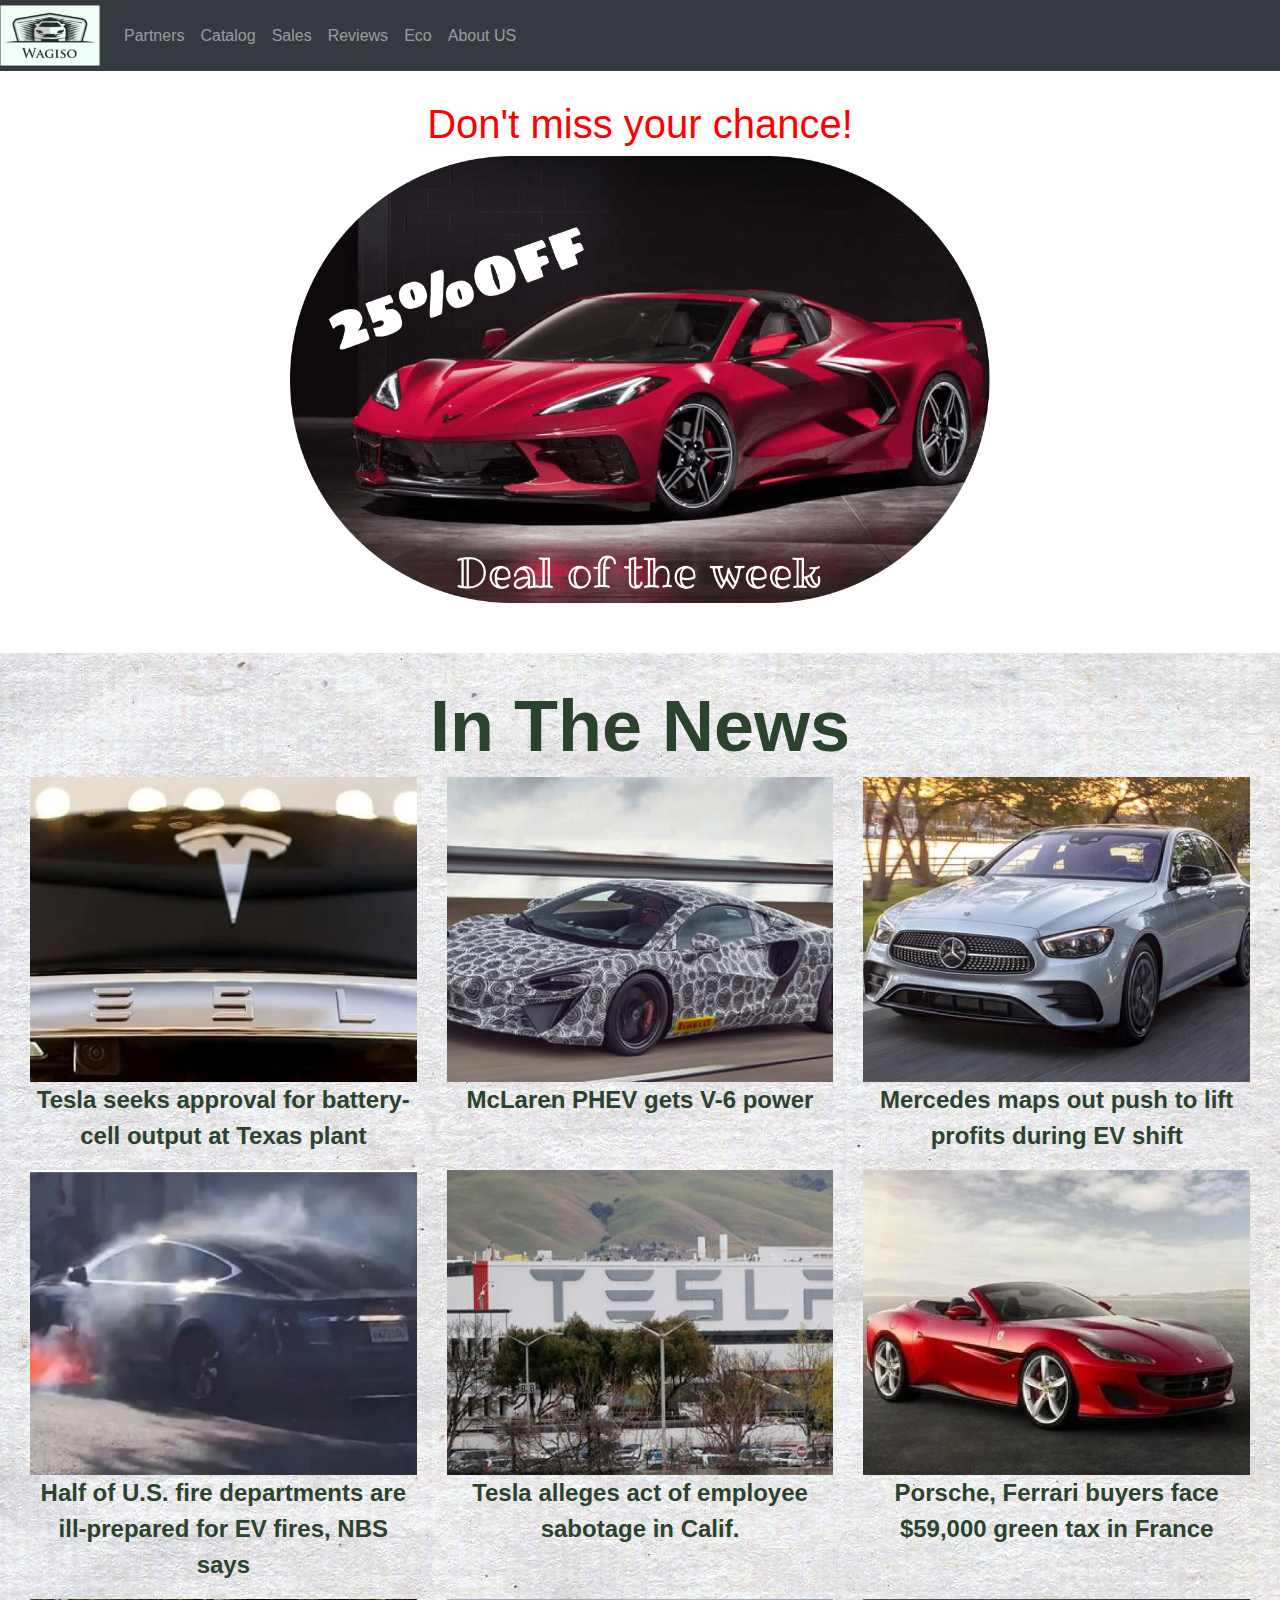
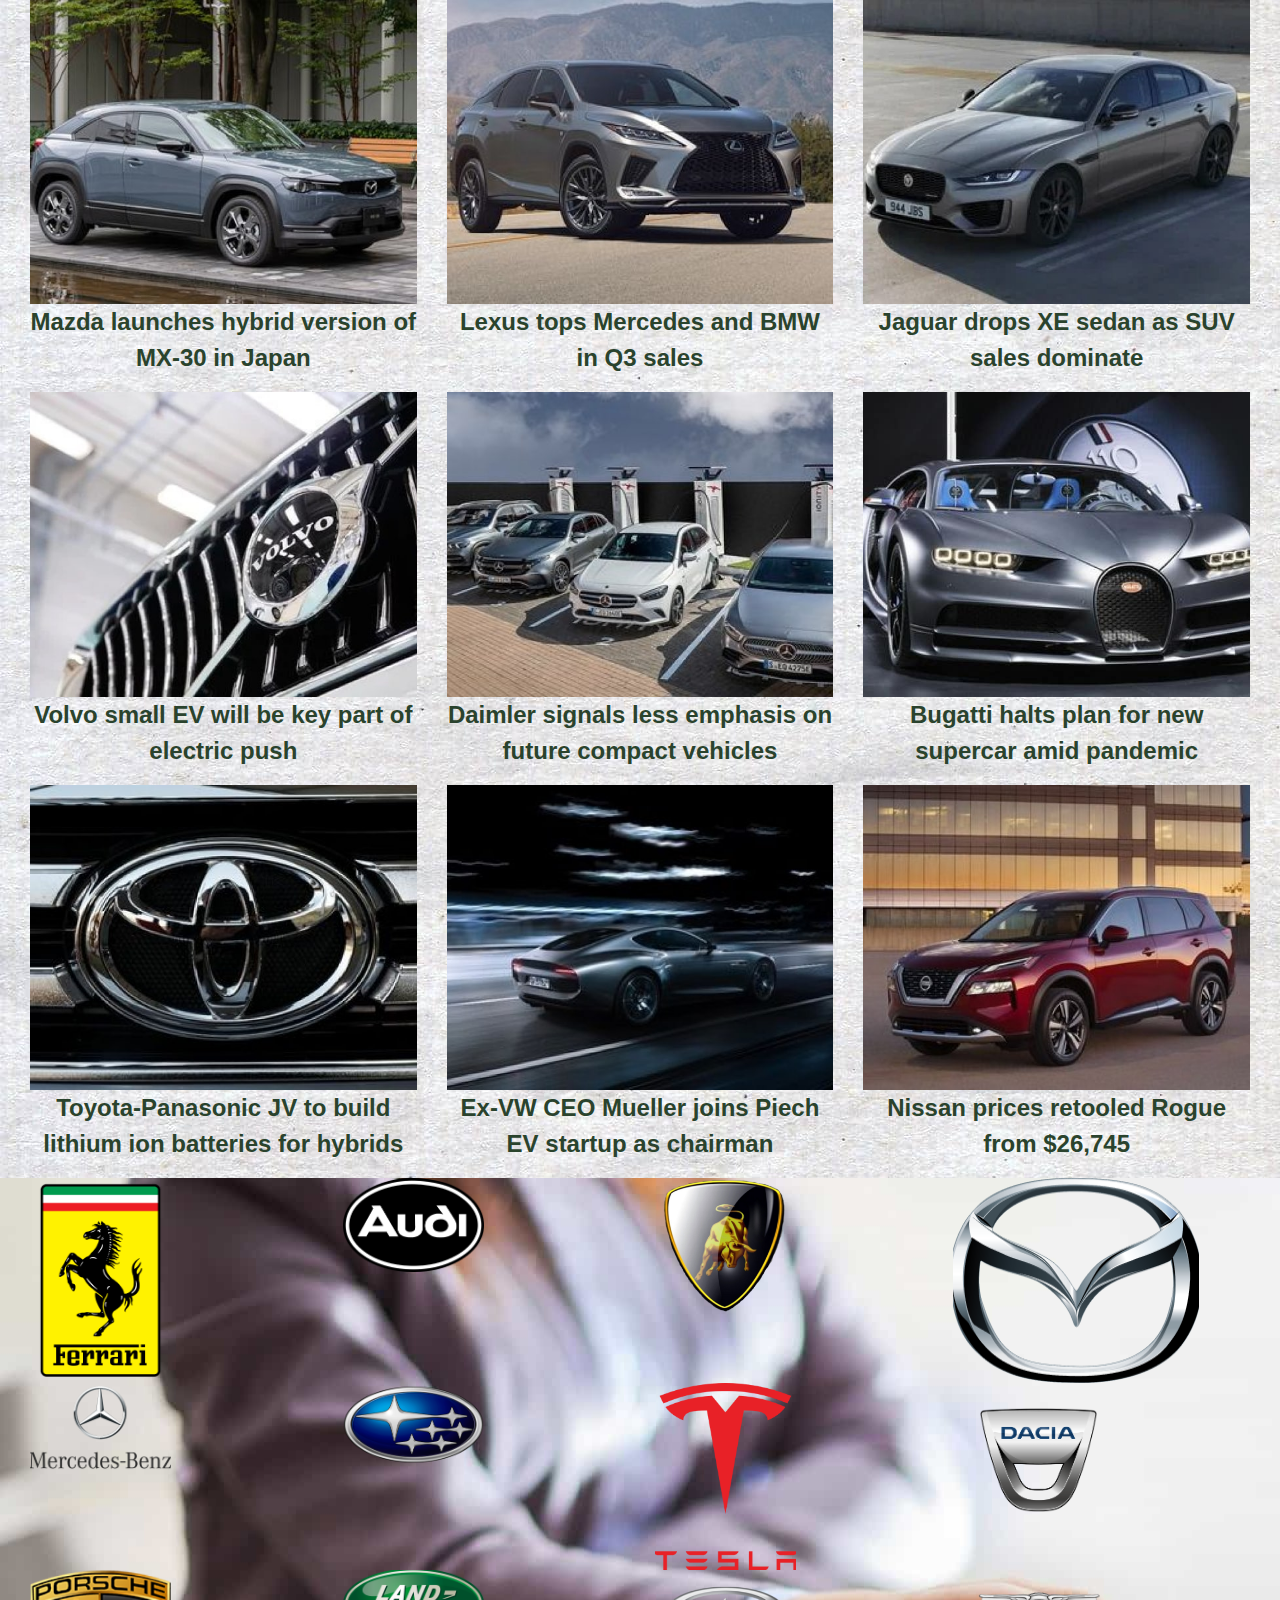
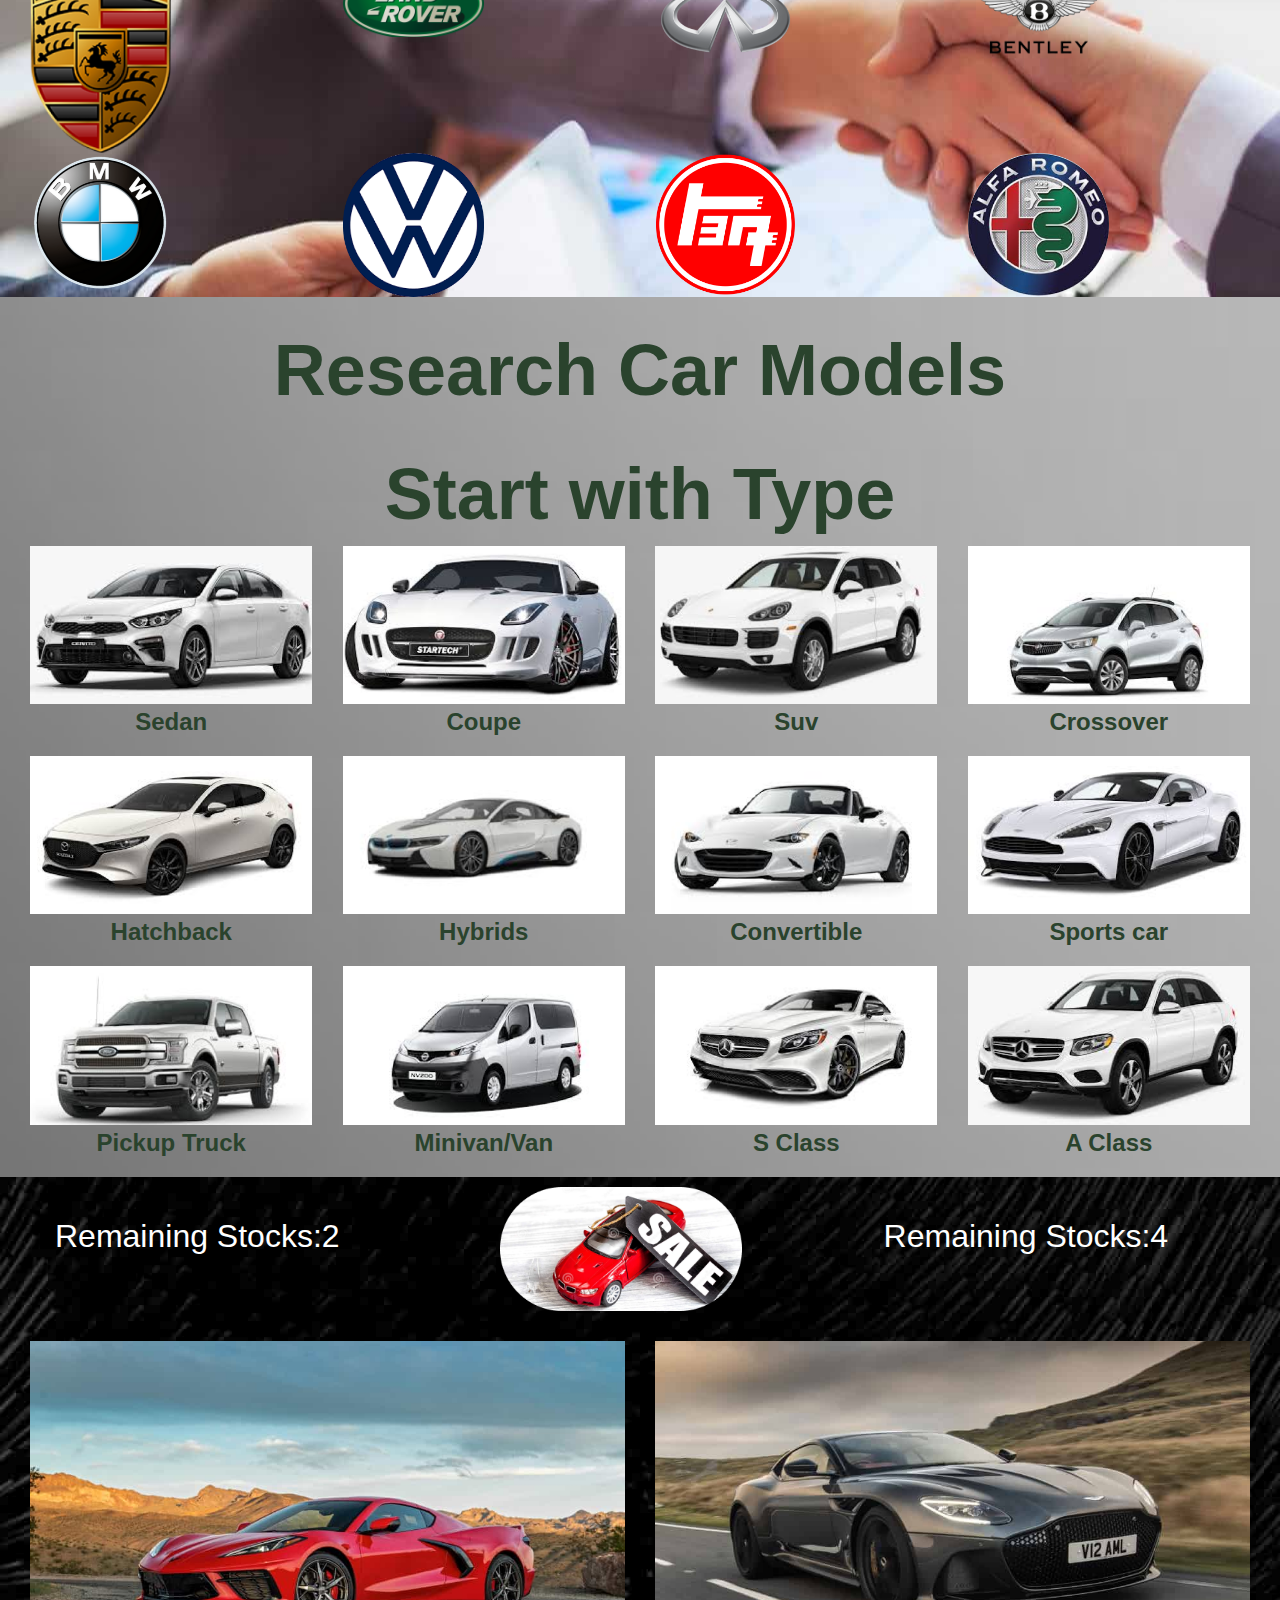
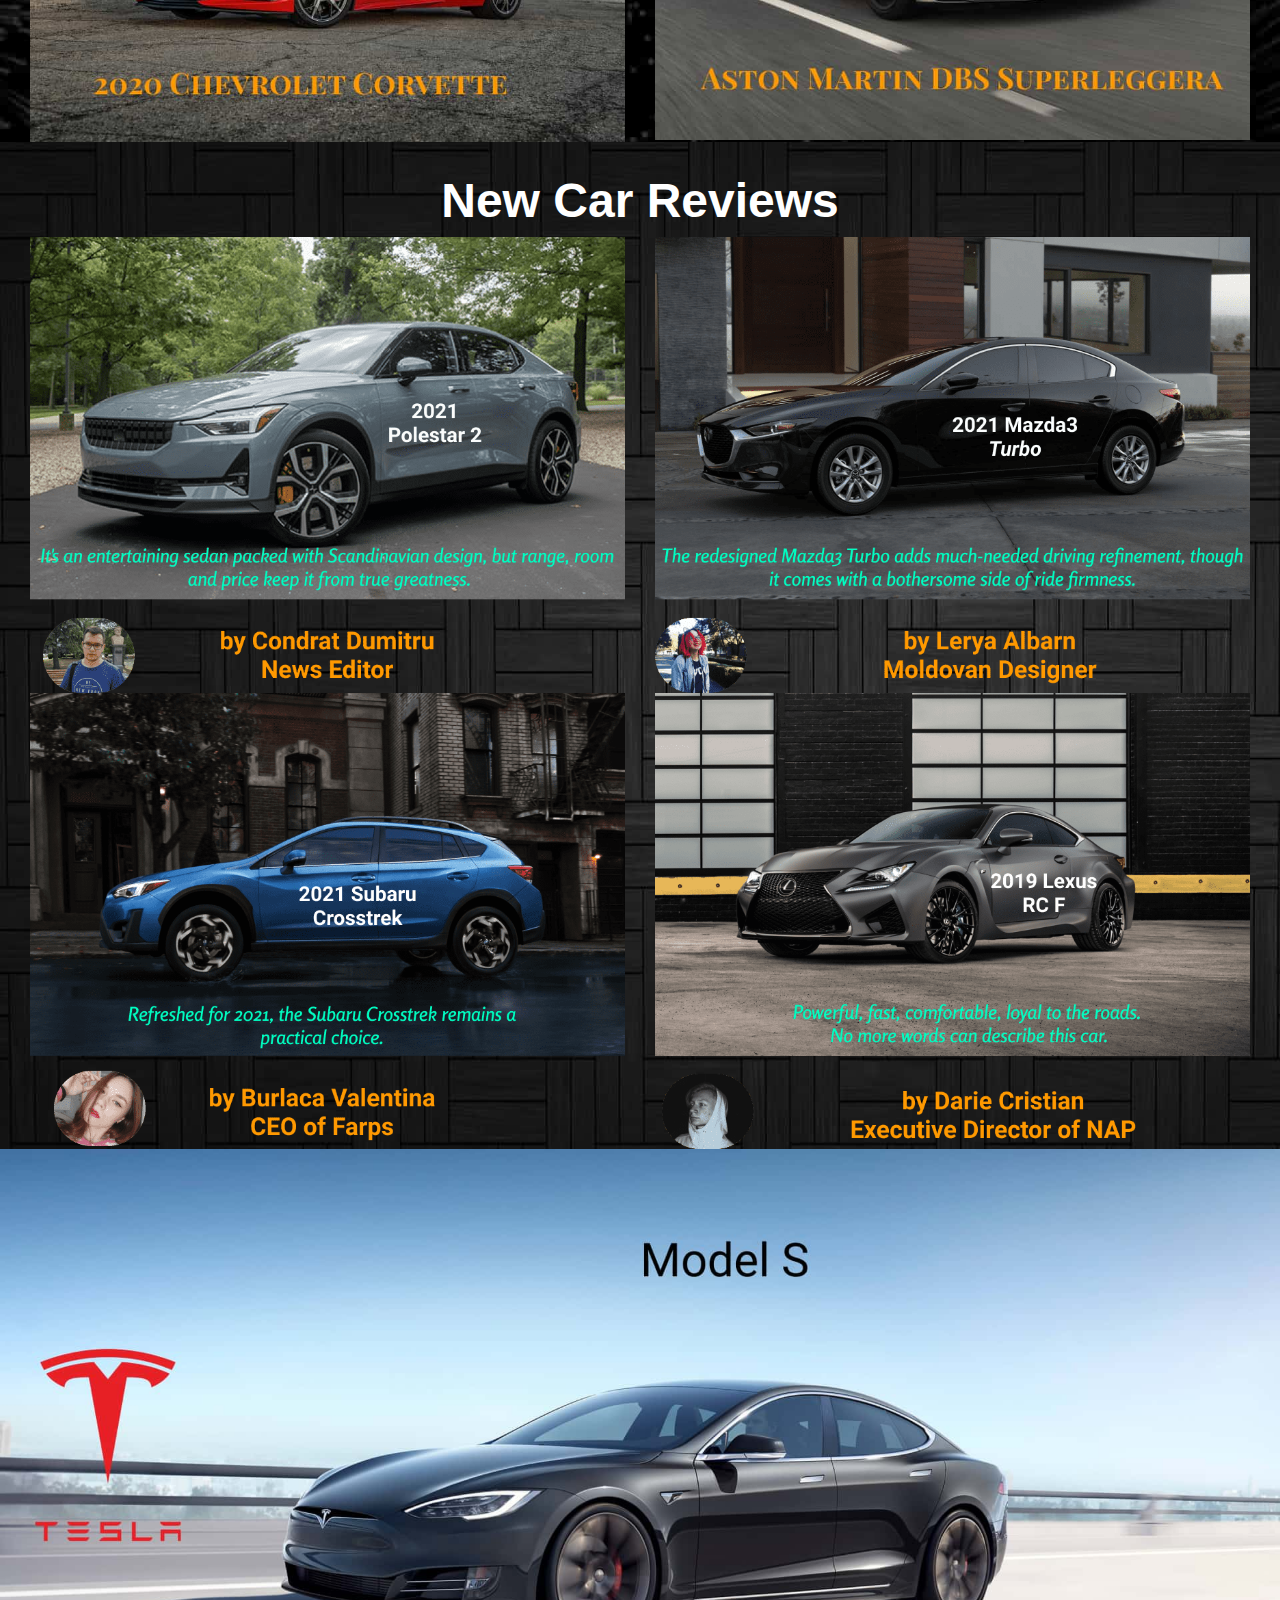
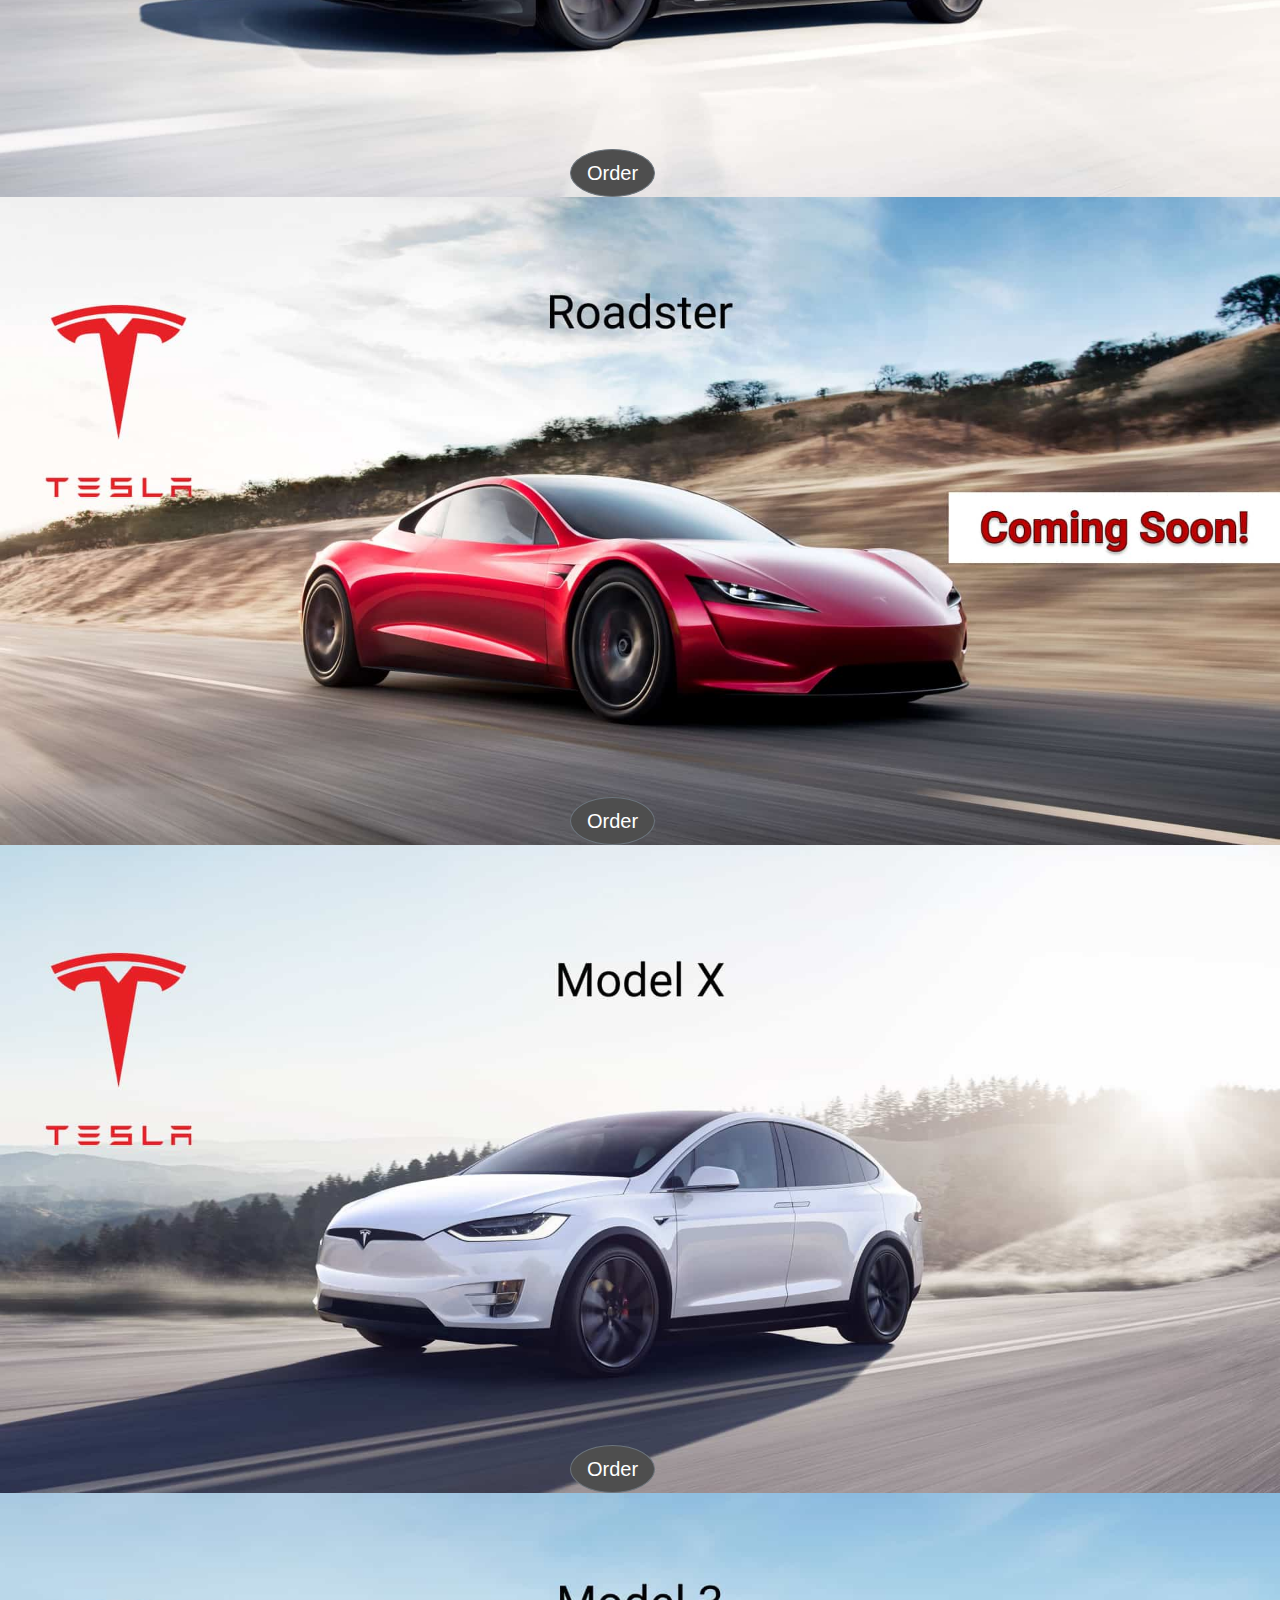
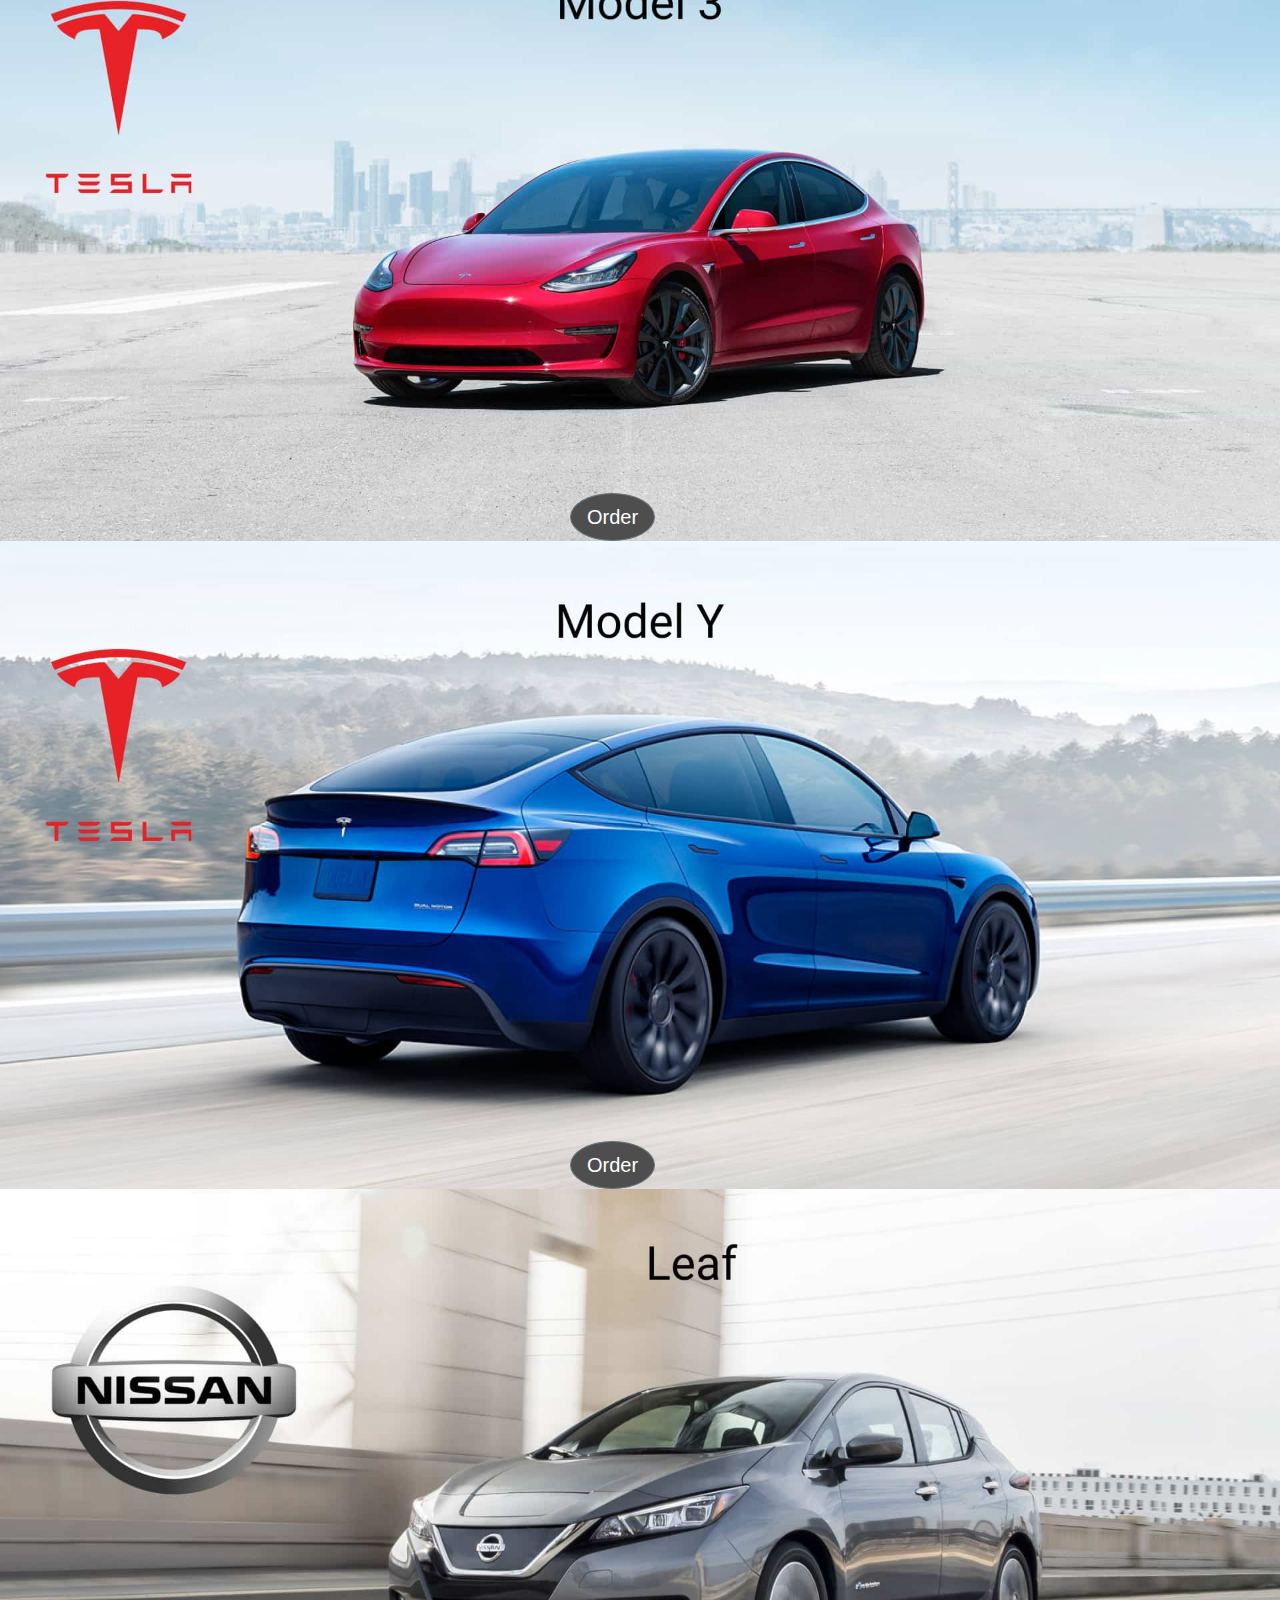
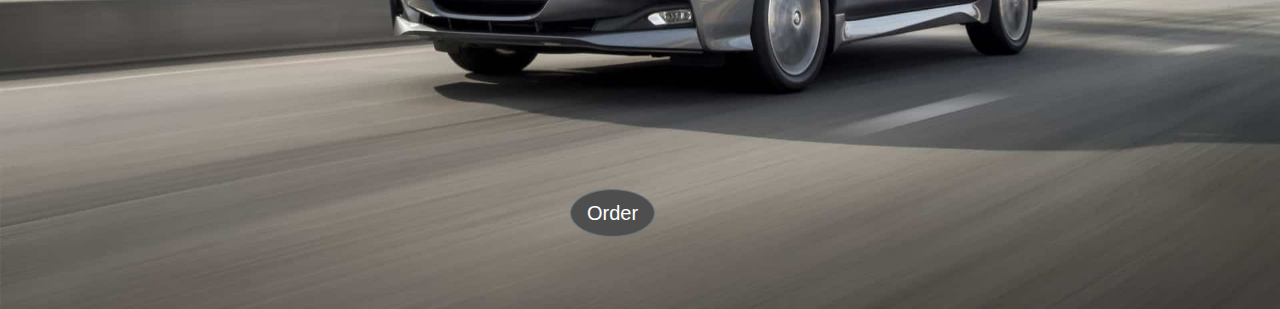
<file: index.html>
<!DOCTYPE html>
<html lang="en">
<head>
<title>Wagiso</title>
<meta charset="utf-8">
<meta name="viewport" content="width=device-width, initial-scale=1">
<!-- Bootstrap css -->
<link rel="stylesheet" href="https://maxcdn.bootstrapcdn.com/bootstrap/4.5.2/css/bootstrap.min.css">
<!-- my css -->
<link rel="stylesheet" href="assets/style.css">
<!-- Bootstrap JS with async -->
<script src="https://ajax.googleapis.com/ajax/libs/jquery/3.5.1/jquery.min.js" async></script>
<script src="https://cdnjs.cloudflare.com/ajax/libs/popper.js/1.16.0/umd/popper.min.js" async></script>
<script src="https://maxcdn.bootstrapcdn.com/bootstrap/4.5.2/js/bootstrap.min.js" async></script>
</head>

<body>
    <a id="home"></a>
<!-- !NAVBAR -->
<nav class="navbar navbar-expand-sm bg-dark fixed-top navbar-dark">
<a class="navbar-brand" href="#home"><img class="navimg" src="assets/img/logo.png" alt="Wagiso"></a>
<button class="navbar-toggler" type="button" data-toggle="collapse" data-target="#collapsibleNavbar">
    <span class="navbar-toggler-icon"></span>
</button>
<div class="collapse navbar-collapse" id="collapsibleNavbar">
    <ul class="navbar-nav">
    <li class="nav-item">
        <a class="nav-link" href="#partners">Partners</a>
    </li>
    <li class="nav-item">
        <a class="nav-link" href="#catalog">Catalog</a>
    </li>
    <li class="nav-item">
        <a class="nav-link" href="#sales">Sales</a>
    </li> 
    <li class="nav-item">
        <a class="nav-link" href="#reviews">Reviews</a>
    </li> 
    <li class="nav-item">
        <a class="nav-link" href="#eco">Eco</a>
    </li> 
    <li class="nav-item">
        <a class="nav-link" href="#">About US</a>
    </li> 
    </ul>
</div>  
</nav>

<!-- !Deal of the week -->
<div class="text-center">
<h1>Don't miss your chance!</h1>
<img class="img-fluid deal" src="assets/img/deal-min.png" alt="deal">
</div>

<!-- !News -->

<div class="container-fluid grid_news">
    <h3 class="text-center title">In The News</h3>
    <div class="row">
        <div class="col-sm-4">
            <img class="img-fluid" src="assets/img/ttesla-min.jpg" alt="tesla">
            <p class="text-center">Tesla seeks approval for battery-cell output at Texas plant</p>
        </div>
        <div class="col-sm-4">
            <img class="img-fluid" src="assets/img/mclarenn-min.jpg" alt="mclaren">
            <p class="text-center">McLaren PHEV gets V-6 power</p>
        </div>
        <div class="col-sm-4">
            <img class="img-fluid" src="assets/img/mecedes-min.jpg" alt="mercedes">
            <p class="text-center">Mercedes maps out push to lift profits during EV shift</p>
        </div>
            <div class="col-sm-4">
                <img class="img-fluid" src="assets/img/usf-min.jpg" alt="mclaren">
                <p class="text-center">Half of U.S. fire departments are ill-prepared for EV fires, NBS says</p>
            </div>
            <div class="col-sm-4">
                <img class="img-fluid" src="assets/img/ctesla.png" alt="tesla">
                <p class="text-center">Tesla alleges act of employee sabotage in Calif.</p>
            </div>
            <div class="col-sm-4">
                <img class="img-fluid" src="assets/img/fepo-min.jpg" alt="ferrari">
                <p class="text-center">Porsche, Ferrari buyers face $59,000 green tax in France</p>
            </div>
            <div class="col-sm-4">
                <img class="img-fluid" src="assets/img/mazda-min.jpg" alt="ferrari">
                <p class="text-center">Mazda launches hybrid version of MX-30 in Japan</p>
            </div>
            <div class="col-sm-4">
                <img class="img-fluid" src="assets/img/lexus-min.jpg" alt="ferrari">
                <p class="text-center">Lexus tops Mercedes and BMW in Q3 sales</p>
            </div>
            <div class="col-sm-4">
                <img class="img-fluid" src="assets/img/jaguar-min.jpg" alt="ferrari">
                <p class="text-center">Jaguar drops XE sedan as SUV sales dominate</p>
            </div>
            <div class="col-sm-4">
                <img class="img-fluid" src="assets/img/volvo-min.jpg" alt="ferrari">
                <p class="text-center">Volvo small EV will be key part of electric push</p>
            </div>
            <div class="col-sm-4">
                <img class="img-fluid" src="assets/img/daimler-min.jpg" alt="ferrari">
                <p class="text-center">Daimler signals less emphasis on future compact vehicles</p>
            </div>
            <div class="col-sm-4">
                <img class="img-fluid" src="assets/img/bugatti-min.jpg" alt="ferrari">
                <p class="text-center">Bugatti halts plan for new supercar amid pandemic</p>
            </div>
            <div class="col-sm-4">
                <img class="img-fluid" src="assets/img/toyota-min.jpg" alt="ferrari">
                <p class="text-center">Toyota-Panasonic JV to build lithium ion batteries for hybrids</p>
            </div>
            <div class="col-sm-4">
                <img class="img-fluid" src="assets/img/ceo-min.jpg" alt="ferrari">
                <p class="text-center">Ex-VW CEO Mueller joins Piech EV startup as chairman</p>
            </div>
            <div class="col-sm-4">
                <img class="img-fluid" src="assets/img/nisan-min.jpg" alt="ferrari">
                <p class="text-center">Nissan prices retooled Rogue from $26,745</p>
            </div>
    </div>
</div>


<!-- !Partners -->
<a id="partners"></a>
<div class="container-fluid bgimg_partners cont_img">
    <div class="row">
        <div class="col-sm-3">
            <img class="img-fluid" src="assets/img/ferari.png" alt="ferrari">
        </div>
            <div class="col-sm-3">
                <img class="img-fluid" src="assets/img/audi.png" alt="ferrari">
            </div>
        <div class="col-sm-3">
            <img class="img-fluid" src="assets/img/lambo.png" alt="ferrari">
        </div>
        <img class="img-fluid" src="assets/img/image 9.png" alt="ferrari">
        <div class="col-sm-3">
            <img class="img-fluid" src="assets/img/benz.png" alt="ferrari">
        </div>
        <div class="col-sm-3">
            <img class="img-fluid" src="assets/img/subaru.png" alt="ferrari">
        </div>
        <div class="col-sm-3">
            <img class="img-fluid" src="assets/img/tsla.png" alt="ferrari">
        </div>
        <div class="col-sm-3">
            <img class="img-fluid" src="assets/img/dacia.png" alt="ferrari">
        </div>
        <div class="col-sm-3">
            <img class="img-fluid" src="assets/img/porsche.png" alt="ferrari">
        </div>
        <div class="col-sm-3">
            <img class="img-fluid" src="assets/img/landr.png" alt="ferrari">
        </div>
        <div class="col-sm-3">
            <img class="img-fluid" src="assets/img/infinti.png" alt="ferrari">
        </div>
        <div class="col-sm-3">
            <img class="img-fluid" src="assets/img/bentley.png" alt="ferrari">
        </div>
        <div class="col-sm-3">
            <img class="img-fluid" src="assets/img/bmw.png" alt="ferrari">
        </div>
        <div class="col-sm-3">
            <img class="img-fluid" src="assets/img/wolksvagen.png" alt="ferrari">
        </div>
        <div class="col-sm-3">
            <img class="img-fluid" src="assets/img/toyta.png" alt="ferrari">
        </div>
        <div class="col-sm-3">
            <img class="img-fluid" src="assets/img/alfaromeo.png" alt="ferrari">
        </div>
    </div>
</div>


<!-- !Catalog -->
<a id="catalog"></a>
<div class="container-fluid bg_catalog txt_catalog">
    <h2 class="text-center title">Research Car Models</h2>
    <h5 class="text-center title">Start with Type</h5>
    <div class="row">
        <div class="col-sm-3">
            <img class="img-fluid" src="assets/img/sedan.png" alt="sedan">
            <p class="text-center">Sedan</p>
        </div>
        <div class="col-sm-3">
            <img class="img-fluid" src="assets/img/coupe.png" alt="coupe">
            <p class="text-center">Coupe</p>
        </div>
        <div class="col-sm-3">
            <img class="img-fluid" src="assets/img/suv.png" alt="suv">
            <p class="text-center">Suv</p>
        </div>
        <div class="col-sm-3">
            <img class="img-fluid" src="assets/img/crossover.png" alt="crossover">
            <p class="text-center">Crossover</p>
        </div>
        <div class="col-sm-3">
            <img class="img-fluid" src="assets/img/hatchback.png" alt="Hatchback">
            <p class="text-center">Hatchback</p>
        </div>
        <div class="col-sm-3">
            <img class="img-fluid" src="assets/img/hybrids.png" alt="Hybrids">
            <p class="text-center">Hybrids</p>
        </div>
        <div class="col-sm-3">
            <img class="img-fluid" src="assets/img/convertible.png" alt="Convertible">
            <p class="text-center">Convertible</p>
        </div>
        <div class="col-sm-3">
            <img class="img-fluid" src="assets/img/sportscar.png" alt="Sports_car">
            <p class="text-center">Sports car</p>
        </div>
        <div class="col-sm-3">
            <img class="img-fluid" src="assets/img/pickup.png" alt="Pickup_Truck">
            <p class="text-center">Pickup Truck</p>
        </div>
        <div class="col-sm-3">
            <img class="img-fluid" src="assets/img/minivan.png" alt="Minivan/Van">
            <p class="text-center">Minivan/Van</p>
        </div>
        <div class="col-sm-3">
            <img class="img-fluid" src="assets/img/sclass.png" alt="S_Class">
            <p class="text-center">S Class</p>
        </div>
        <div class="col-sm-3">
            <img class="img-fluid" src="assets/img/aclass.png" alt="A_Class">
            <p class="text-center">A Class</p>
        </div>
    </div>
</div>


<!-- !Sales -->
<a id="sales"></a>
<div class="container-fluid bgimg_s">
    <div class="row">
        <h2 class="text-left title_l">Remaining Stocks:2</h2>
        <div id="sale">
            <img class="img-fluid" src="assets/img/sal.png" alt="sale">
        </div>
        <h2 class="text-right title_r">Remaining Stocks:4</h2>
        <div class="col-sm-6 img">
            <img class="img-fluid" src="assets/img/corvette-min.jpg" alt="corvette-min">
        </div>
        <div class="col-sm-6 img">
            <img class="img-fluid" src="assets/img/astonmartindbs-min.jpg" alt="corvette-min">
        </div>
    </div>
</div>


<!-- !Reviews -->
<a id="reviews"></a>
<div class="container-fluid bg_reviews">
    <h2 class="text-center title">New Car Reviews</h2>
    <div class="row">
        <div class="col-sm-6">
            <img class="img-fluid" src="assets/img/polestar2-min.png" alt="polestar">
        </div>
        <div class="col-sm-6">
            <img class="img-fluid" src="assets/img/mazdaturbo-min.png" alt="mazda">
        </div>
        <div class="col-sm-6">
            <img class="img-fluid" src="assets/img/subarucrosstek-min.png" alt="suv">
        </div>
        <div class="col-sm-6">
            <img class="img-fluid" src="assets/img/lexusrcf-min.png" alt="crossover">
        </div>
    </div>
</div>


<!-- !Eco -->
<a id="eco"></a>
<div class="bg_eco">
    <img class="img-fluid" src="assets/img/models-min.jpg" alt="models">
    <button type="button" class="btn btn-secondary btn-lg">Order</button>
</div>
<div class="bg_eco">
    <img class="img-fluid" src="assets/img/roadster-min.jpg" alt="roadster">
    <button type="button" class="btn btn-secondary btn-lg">Order</button>
</div>
<div class="bg_eco">
    <img class="img-fluid" src="assets/img/model_x-min.jpg" alt="modelx">
    <button type="button" class="btn btn-secondary btn-lg">Order</button>
</div>
<div class="bg_eco">
    <img class="img-fluid" src="assets/img/model_3-min.jpg" alt="model3">
    <button type="button" class="btn btn-secondary btn-lg">Order</button>
</div>
<div class="bg_eco">
    <img class="img-fluid" src="assets/img/modely-min.jpg" alt="modely">
    <button type="button" class="btn btn-secondary btn-lg">Order</button>
</div>
<div class="bg_eco">
    <img class="img-fluid" src="assets/img/nleaf-min.jpg" alt="leaf">
    <button type="button" class="btn btn-secondary btn-lg">Order</button>
</div>
</body>
</html>
</file>
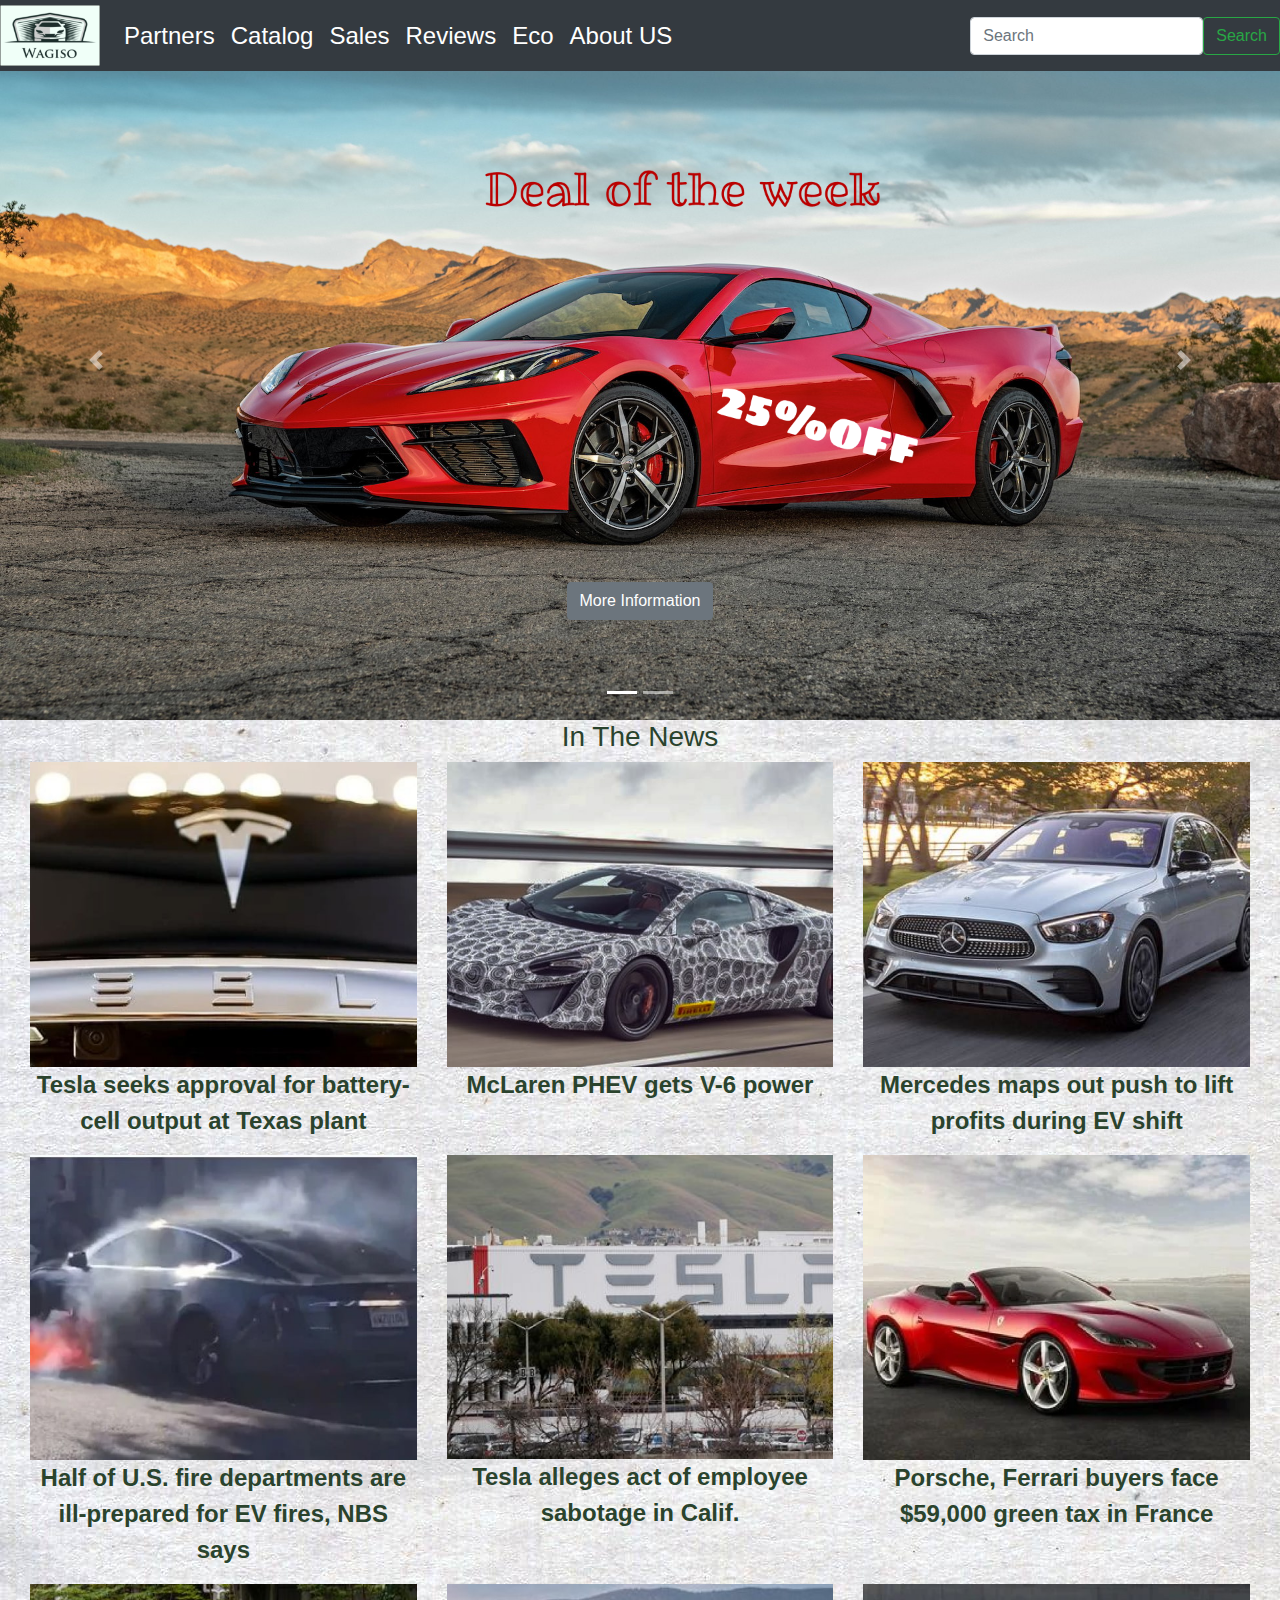
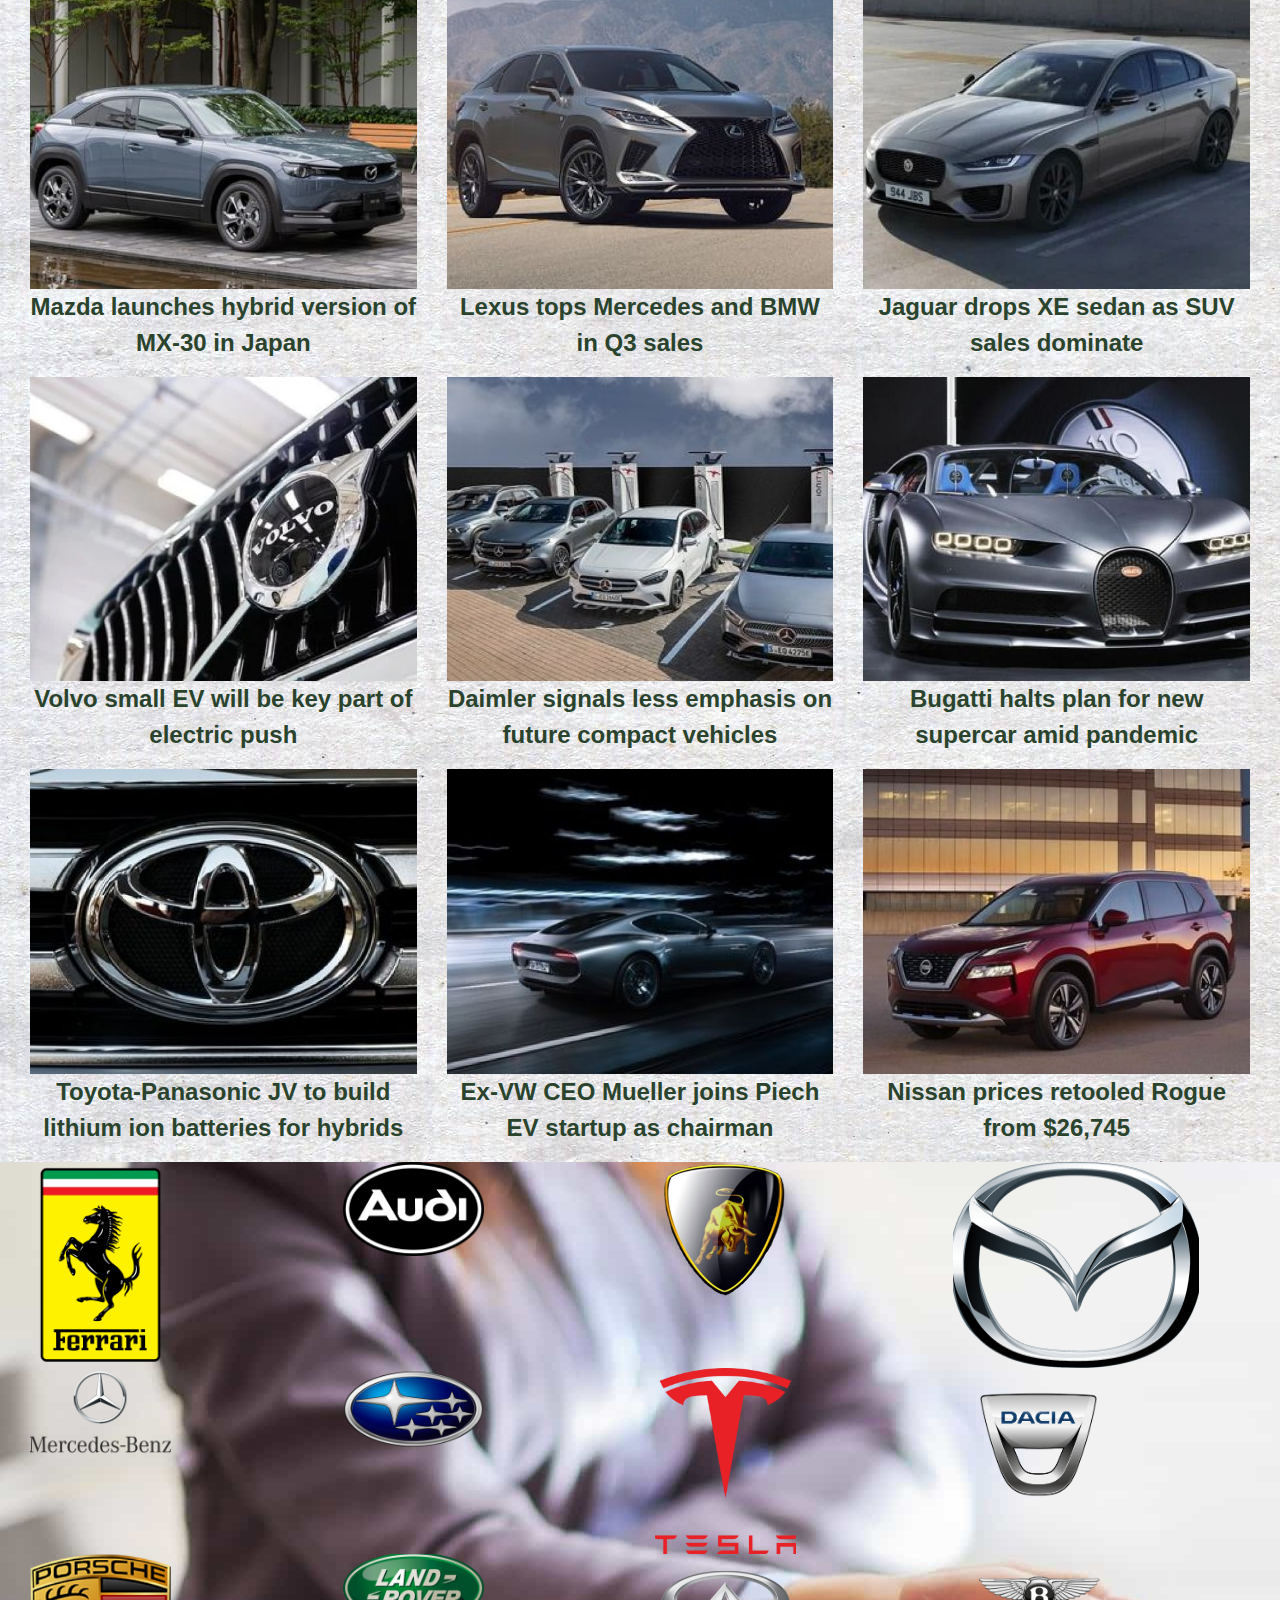
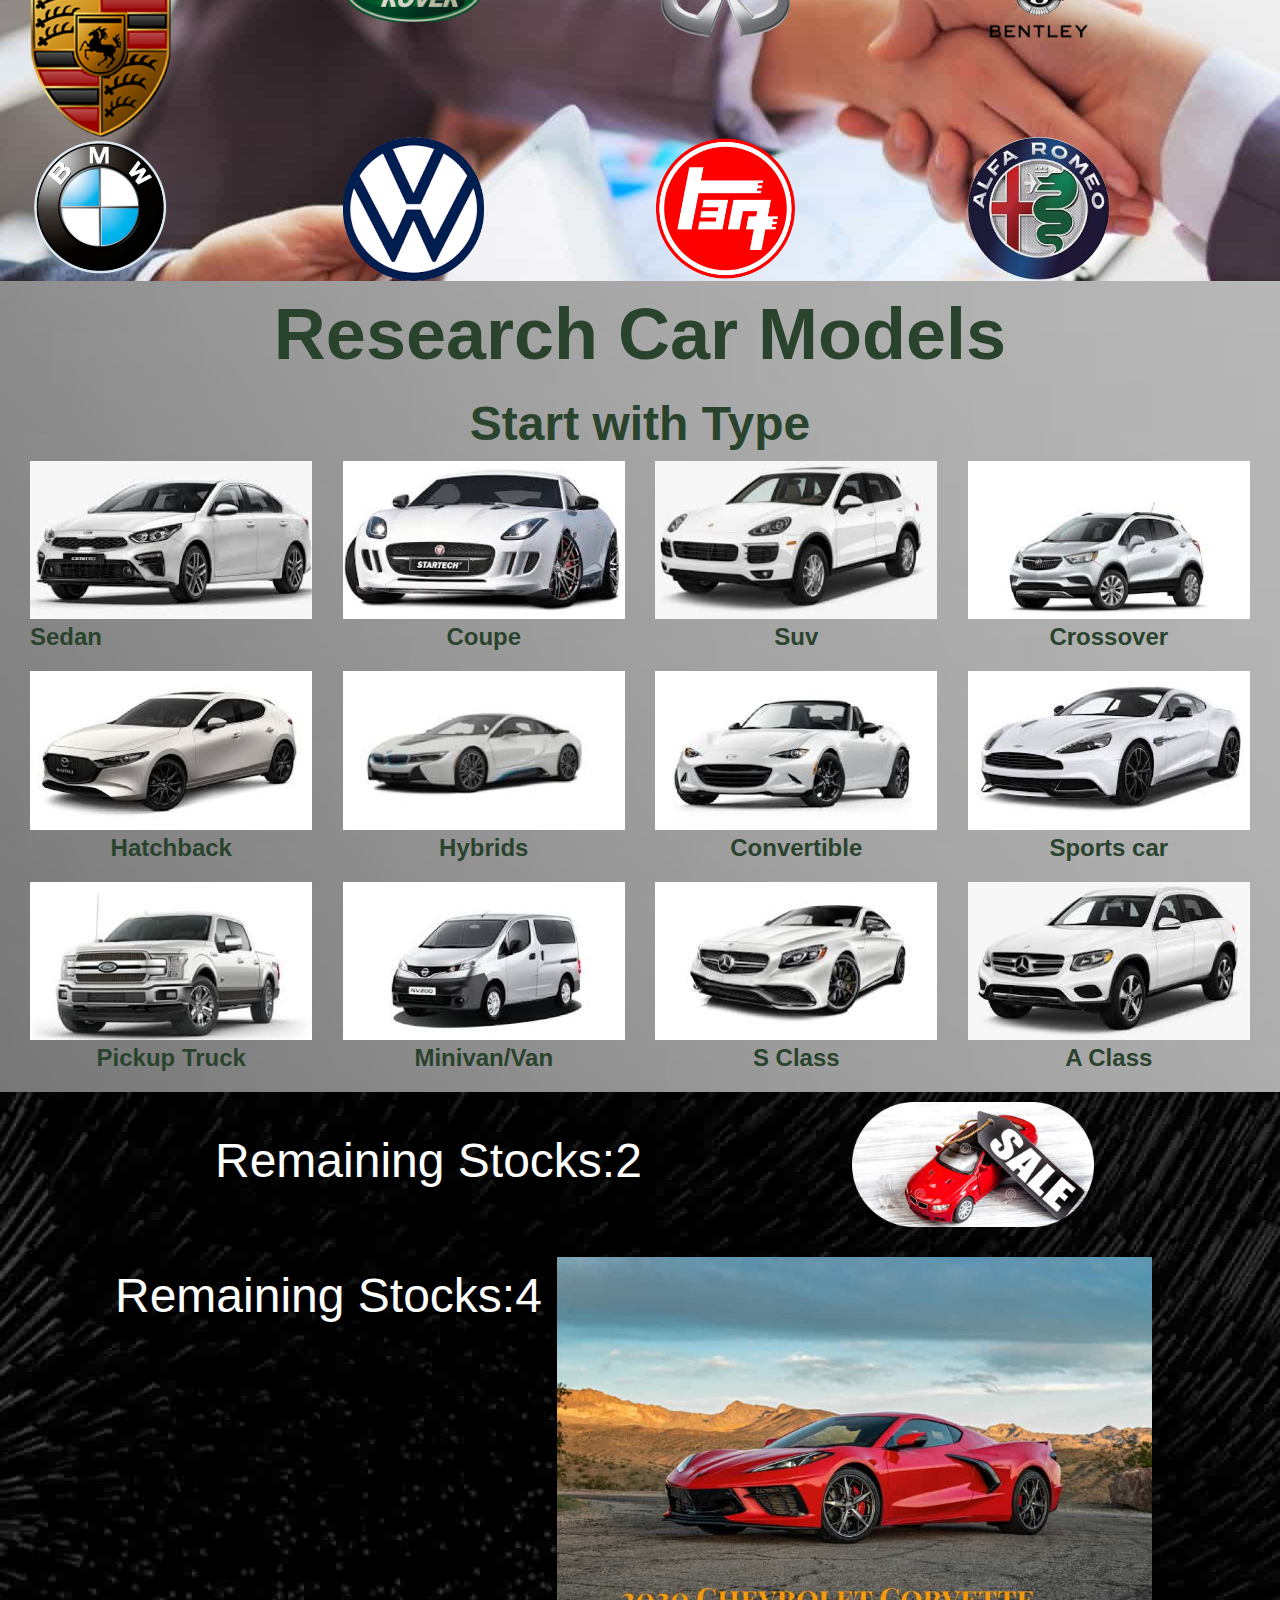
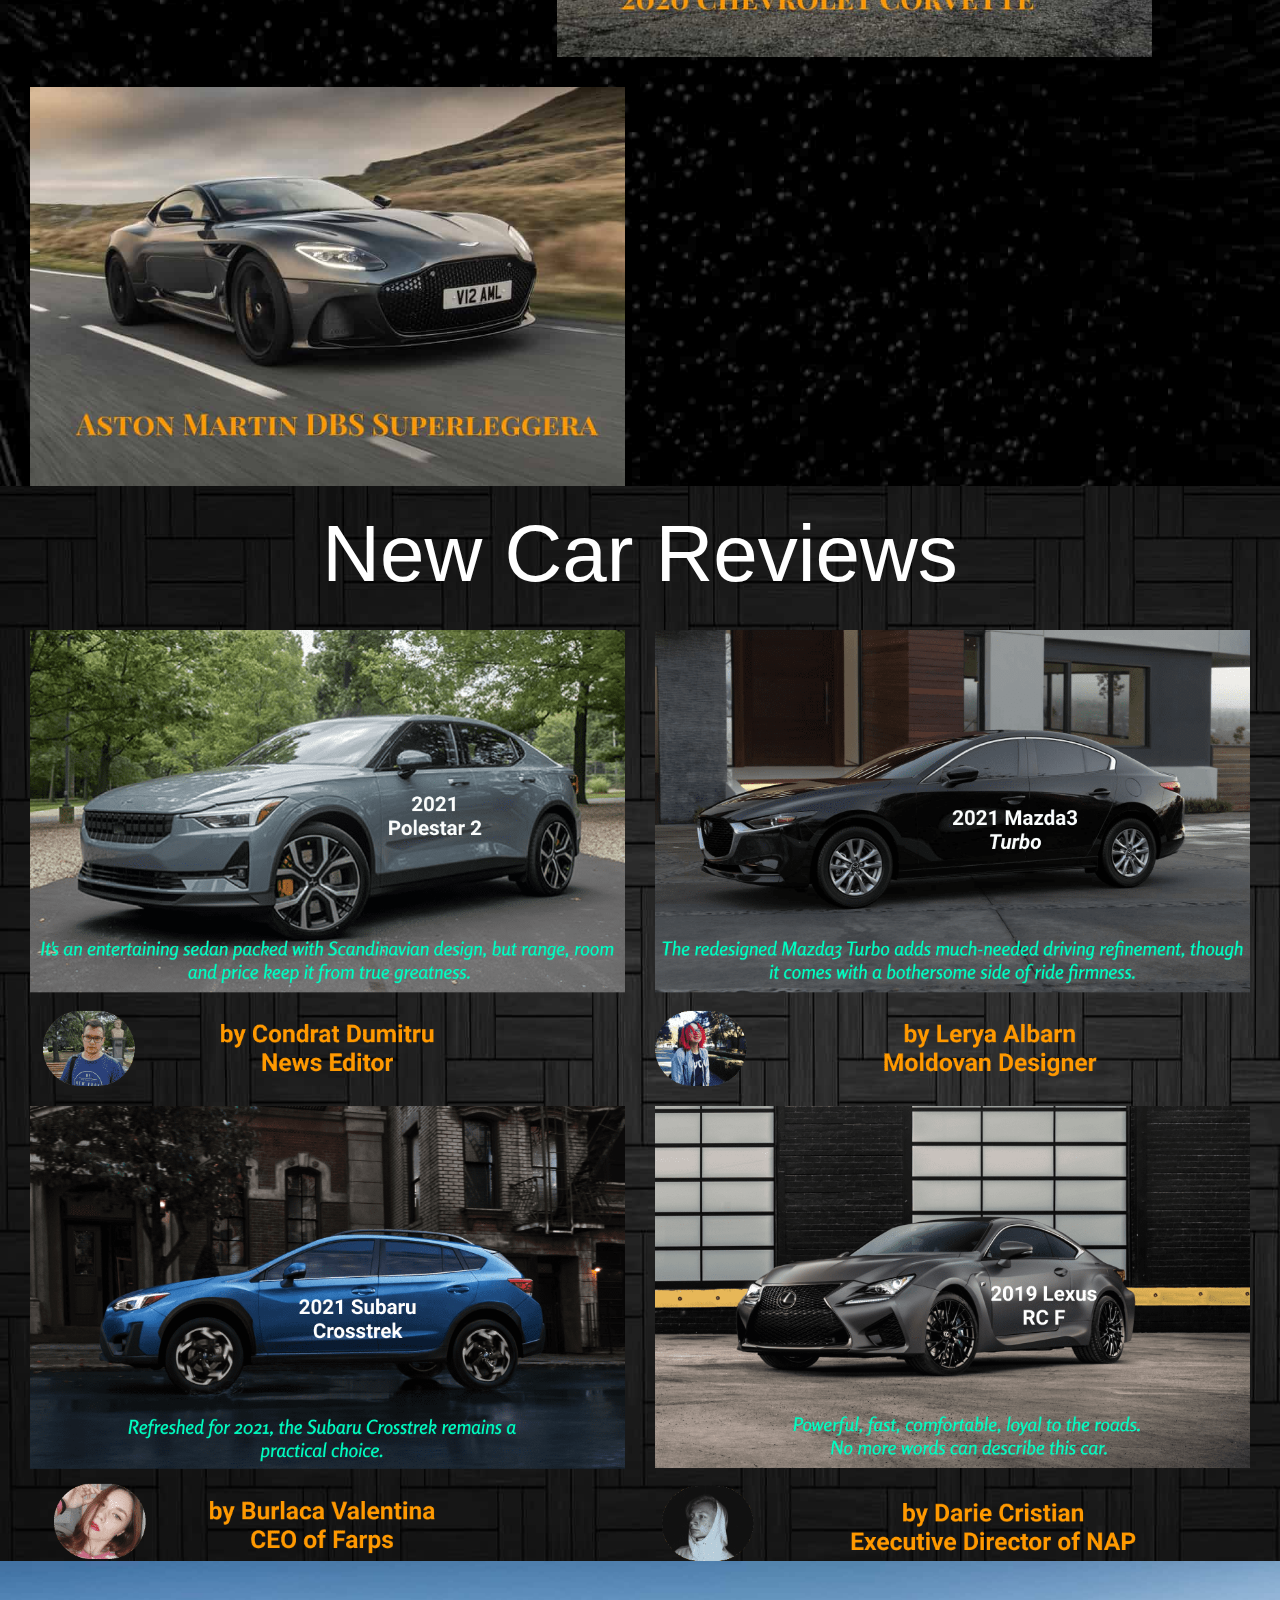
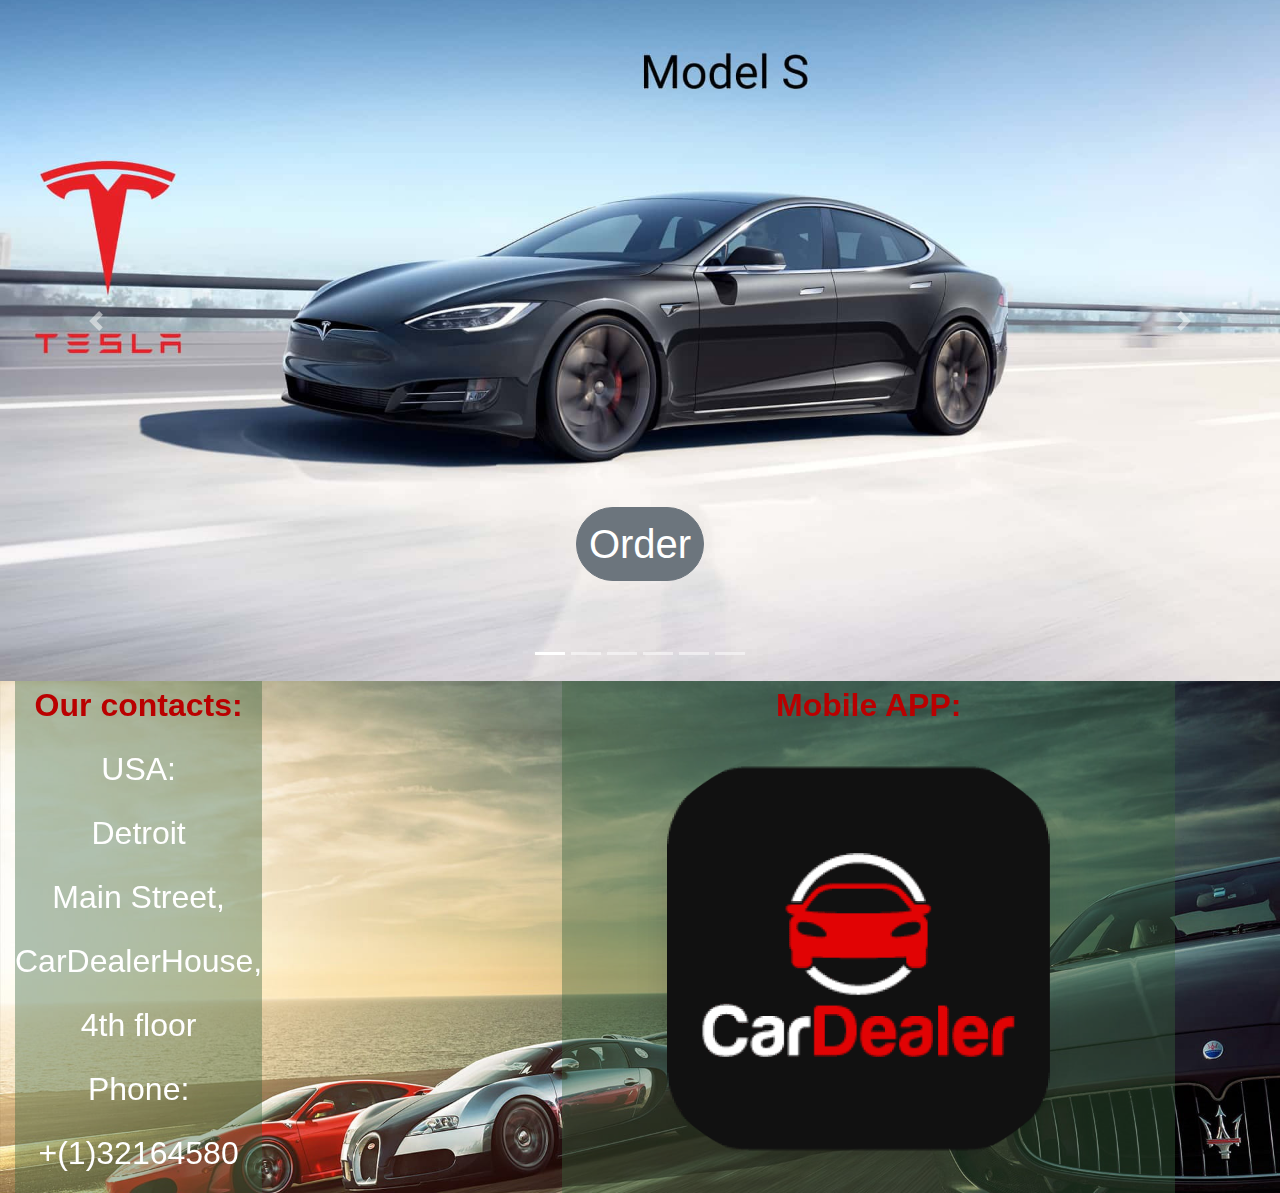
<file: public/index.html>
<!DOCTYPE html>
<html lang="en">
<head>
<title>Wagiso</title>
<meta charset="utf-8">
<meta name="viewport" content="width=device-width, initial-scale=1">
<!-- Bootstrap css -->
<link rel="stylesheet" href="https://maxcdn.bootstrapcdn.com/bootstrap/4.5.2/css/bootstrap.min.css">
<!-- my css -->
<link rel="stylesheet" href="assets/style.css">
<!-- Bootstrap JS with async -->
<script src="https://ajax.googleapis.com/ajax/libs/jquery/3.5.1/jquery.min.js" async></script>
<script src="https://cdnjs.cloudflare.com/ajax/libs/popper.js/1.16.0/umd/popper.min.js" async></script>
<script src="https://maxcdn.bootstrapcdn.com/bootstrap/4.5.2/js/bootstrap.min.js" async></script>
</head>

<body>
    <a id="home"></a>
<!-- !NAVBAR -->
<nav class="navbar navbar-expand-sm bg-dark fixed-top navbar-dark">
<a class="navbar-brand" href="#home"><img class="navimg" src="assets/img/logo.png" alt="Wagiso"></a>
<div class="collapse navbar-collapse" id="collapsibleNavbar">
    <ul class="navbar-nav">
    <li class="nav-item">
        <a class="nav-link" href="#partners">Partners</a>
    </li>
    <li class="nav-item">
        <a class="nav-link" href="#catalog">Catalog</a>
    </li>
    <li class="nav-item">
        <a class="nav-link" href="#sales">Sales</a>
    </li> 
    <li class="nav-item">
        <a class="nav-link" href="#reviews">Reviews</a>
    </li> 
    <li class="nav-item">
        <a class="nav-link" href="#eco">Eco</a>
    </li> 
    <li class="nav-item">
        <a class="nav-link" href="#about">About US</a>
    </li> 
    </ul>
</div>  
<form class="d-flex">
    <input class="form-control me-2" type="search" placeholder="Search" aria-label="Search">
    <button class="btn btn-outline-success" type="submit">Search</button>
</form>
<button class="navbar-toggler" type="button" data-toggle="collapse" data-target="#collapsibleNavbar">
    <span class="navbar-toggler-icon"></span>
</button>
</nav>

<!-- !Deal of the week -->
<!-- <div class="text-center">
<h1>Don't miss your chance!</h1>
<img class="img-fluid deal" src="assets/img/deal-min.png" alt="deal">
</div> -->
<div id="carouselExampleCaptions" class="carousel slide" data-ride="carousel">
    <ol class="carousel-indicators">
        <li data-target="#carouselExampleCaptions" data-slide-to="0" class="active"></li>
        <li data-target="#carouselExampleCaptions" data-slide-to="1"></li>
    </ol>
    <div class="carousel-inner">
        <div class="carousel-item active">
        <img src="assets/img/image 71.png" class="d-block w-100" alt="tesla">
        <div class="carousel-caption d-none d-md-block">
            <button id="buton" type="button" class="btn btn-secondary">More Information</button>
        </div>
        </div>
        <div class="carousel-item">
        <img src="assets/img/image 72.png" class="d-block w-100" alt="tesla">
        <div class="carousel-caption d-none d-md-block">
            <button id="buton" type="button" class="btn btn-secondary">More Information</button>
        </div>
        </div>
    </div>
    <a class="carousel-control-prev" href="#carouselExampleCaptions" role="button" data-slide="prev">
        <span class="carousel-control-prev-icon" aria-hidden="true"></span>
        <span class="sr-only">Previous</span>
    </a>
    <a class="carousel-control-next" href="#carouselExampleCaptions" role="button" data-slide="next">
        <span class="carousel-control-next-icon" aria-hidden="true"></span>
        <span class="sr-only">Next</span>
    </a>
</div>




<!-- !News -->

<div class="container-fluid grid_news">
    <h3 class="text-center title">In The News</h3>
    <div class="row">
        <div class="col-sm-4">
            <img class="img-fluid" src="assets/img/ttesla-min.jpg" alt="tesla">
            <p class="text-center">Tesla seeks approval for battery-cell output at Texas plant</p>
        </div>
        <div class="col-sm-4">
            <img class="img-fluid" src="assets/img/mclarenn-min.jpg" alt="mclaren">
            <p class="text-center">McLaren PHEV gets V-6 power</p>
        </div>
        <div class="col-sm-4">
            <img class="img-fluid" src="assets/img/mecedes-min.jpg" alt="mercedes">
            <p class="text-center">Mercedes maps out push to lift profits during EV shift</p>
        </div>
            <div class="col-sm-4">
                <img class="img-fluid" src="assets/img/usf-min.jpg" alt="mclaren">
                <p class="text-center">Half of U.S. fire departments are ill-prepared for EV fires, NBS says</p>
            </div>
            <div class="col-sm-4">
                <img class="img-fluid" src="assets/img/ctesla.png" alt="tesla">
                <p class="text-center">Tesla alleges act of employee sabotage in Calif.</p>
            </div>
            <div class="col-sm-4">
                <img class="img-fluid" src="assets/img/fepo-min.jpg" alt="ferrari">
                <p class="text-center">Porsche, Ferrari buyers face $59,000 green tax in France</p>
            </div>
            <div class="col-sm-4">
                <img class="img-fluid" src="assets/img/mazda-min.jpg" alt="ferrari">
                <p class="text-center">Mazda launches hybrid version of MX-30 in Japan</p>
            </div>
            <div class="col-sm-4">
                <img class="img-fluid" src="assets/img/lexus-min.jpg" alt="ferrari">
                <p class="text-center">Lexus tops Mercedes and BMW in Q3 sales</p>
            </div>
            <div class="col-sm-4">
                <img class="img-fluid" src="assets/img/jaguar-min.jpg" alt="ferrari">
                <p class="text-center">Jaguar drops XE sedan as SUV sales dominate</p>
            </div>
            <div class="col-sm-4">
                <img class="img-fluid" src="assets/img/volvo-min.jpg" alt="ferrari">
                <p class="text-center">Volvo small EV will be key part of electric push</p>
            </div>
            <div class="col-sm-4">
                <img class="img-fluid" src="assets/img/daimler-min.jpg" alt="ferrari">
                <p class="text-center">Daimler signals less emphasis on future compact vehicles</p>
            </div>
            <div class="col-sm-4">
                <img class="img-fluid" src="assets/img/bugatti-min.jpg" alt="ferrari">
                <p class="text-center">Bugatti halts plan for new supercar amid pandemic</p>
            </div>
            <div class="col-sm-4">
                <img class="img-fluid" src="assets/img/toyota-min.jpg" alt="ferrari">
                <p class="text-center">Toyota-Panasonic JV to build lithium ion batteries for hybrids</p>
            </div>
            <div class="col-sm-4">
                <img class="img-fluid" src="assets/img/ceo-min.jpg" alt="ferrari">
                <p class="text-center">Ex-VW CEO Mueller joins Piech EV startup as chairman</p>
            </div>
            <div class="col-sm-4">
                <img class="img-fluid" src="assets/img/nisan-min.jpg" alt="ferrari">
                <p class="text-center">Nissan prices retooled Rogue from $26,745</p>
            </div>
    </div>
</div>


<!-- !Partners -->
<a id="partners"></a>
<div class="container-fluid bgimg_partners cont_img">
    <div class="row">
        <div class="col-sm-3">
            <img class="img-fluid" src="assets/img/ferari.png" alt="ferrari">
        </div>
            <div class="col-sm-3">
                <img class="img-fluid" src="assets/img/audi.png" alt="ferrari">
            </div>
        <div class="col-sm-3">
            <img class="img-fluid" src="assets/img/lambo.png" alt="ferrari">
        </div>
        <img class="img-fluid" src="assets/img/image 9.png" alt="ferrari">
        <div class="col-sm-3">
            <img class="img-fluid" src="assets/img/benz.png" alt="ferrari">
        </div>
        <div class="col-sm-3">
            <img class="img-fluid" src="assets/img/subaru.png" alt="ferrari">
        </div>
        <div class="col-sm-3">
            <img class="img-fluid" src="assets/img/tsla.png" alt="ferrari">
        </div>
        <div class="col-sm-3">
            <img class="img-fluid" src="assets/img/dacia.png" alt="ferrari">
        </div>
        <div class="col-sm-3">
            <img class="img-fluid" src="assets/img/porsche.png" alt="ferrari">
        </div>
        <div class="col-sm-3">
            <img class="img-fluid" src="assets/img/landr.png" alt="ferrari">
        </div>
        <div class="col-sm-3">
            <img class="img-fluid" src="assets/img/infinti.png" alt="ferrari">
        </div>
        <div class="col-sm-3">
            <img class="img-fluid" src="assets/img/bentley.png" alt="ferrari">
        </div>
        <div class="col-sm-3">
            <img class="img-fluid" src="assets/img/bmw.png" alt="ferrari">
        </div>
        <div class="col-sm-3">
            <img class="img-fluid" src="assets/img/wolksvagen.png" alt="ferrari">
        </div>
        <div class="col-sm-3">
            <img class="img-fluid" src="assets/img/toyta.png" alt="ferrari">
        </div>
        <div class="col-sm-3">
            <img class="img-fluid" src="assets/img/alfaromeo.png" alt="ferrari">
        </div>
    </div>
</div>


<!-- !Catalog -->
<a id="catalog"></a>
<div class="container-fluid bg_catalog txt_catalog">
    <h5 class="text-center title_1">Research Car Models</h5>
    <h5 class="text-center title_2">Start with Type</h5>
    <div class="row">
        <div class="col-sm-3">
            <img class="img-fluid" src="assets/img/sedan.png" alt="sedan">
            <p class="text  -center">Sedan</p>
        </div>
        <div class="col-sm-3">
            <img class="img-fluid" src="assets/img/coupe.png" alt="coupe">
            <p class="text-center">Coupe</p>
        </div>
        <div class="col-sm-3">
            <img class="img-fluid" src="assets/img/suv.png" alt="suv">
            <p class="text-center">Suv</p>
        </div>
        <div class="col-sm-3">
            <img class="img-fluid" src="assets/img/crossover.png" alt="crossover">
            <p class="text-center">Crossover</p>
        </div>
        <div class="col-sm-3">
            <img class="img-fluid" src="assets/img/hatchback.png" alt="Hatchback">
            <p class="text-center">Hatchback</p>
        </div>
        <div class="col-sm-3">
            <img class="img-fluid" src="assets/img/hybrids.png" alt="Hybrids">
            <p class="text-center">Hybrids</p>
        </div>
        <div class="col-sm-3">
            <img class="img-fluid" src="assets/img/convertible.png" alt="Convertible">
            <p class="text-center">Convertible</p>
        </div>
        <div class="col-sm-3">
            <img class="img-fluid" src="assets/img/sportscar.png" alt="Sports_car">
            <p class="text-center">Sports car</p>
        </div>
        <div class="col-sm-3">
            <img class="img-fluid" src="assets/img/pickup.png" alt="Pickup_Truck">
            <p class="text-center">Pickup Truck</p>
        </div>
        <div class="col-sm-3">
            <img class="img-fluid" src="assets/img/minivan.png" alt="Minivan/Van">
            <p class="text-center">Minivan/Van</p>
        </div>
        <div class="col-sm-3">
            <img class="img-fluid" src="assets/img/sclass.png" alt="S_Class">
            <p class="text-center">S Class</p>
        </div>
        <div class="col-sm-3">
            <img class="img-fluid" src="assets/img/aclass.png" alt="A_Class">
            <p class="text-center">A Class</p>
        </div>
    </div>
</div>


<!-- !Sales -->
<a id="sales"></a>
<div class="container-fluid bgimg_s">
    <div class="row">
        <h2 class="text-left title_l">Remaining Stocks:2</h2>
        <div id="sale">
            <img class="img-fluid" src="assets/img/sal.png" alt="sale">
        </div>
        <h2 class="text-right title_r">Remaining Stocks:4</h2>
        <div class="col-sm-6 img">
            <img class="img-fluid" src="assets/img/corvette-min.jpg" alt="corvette-min">
        </div>
        <div class="col-sm-6 img">
            <img class="img-fluid" src="assets/img/astonmartindbs-min.jpg" alt="corvette-min">
        </div>
    </div>
</div>


<!-- !Reviews -->
<a id="reviews"></a>
<div class="container-fluid bg_reviews">
    <h2 class="text-center title">New Car Reviews</h2>
    <div class="row reviews">
        <div class="col-sm-6">
            <img class="img-fluid" src="assets/img/polestar2-min.png" alt="polestar">
        </div>
        <div class="col-sm-6">
            <img class="img-fluid" src="assets/img/mazdaturbo-min.png" alt="mazda">
        </div>
        <div class="col-sm-6">
            <img class="img-fluid" src="assets/img/subarucrosstek-min.png" alt="suv">
        </div>
        <div class="col-sm-6">
            <img class="img-fluid" src="assets/img/lexusrcf-min.png" alt="crossover">
        </div>
    </div>
</div>


<!-- !Eco -->
<a id="eco"></a>
<!-- <div class="bg_eco">
    <img class="img-fluid" src="assets/img/models-min.jpg" alt="models">
    <button type="button" class="btn btn-secondary btn-lg">Order</button>
</div>
<div class="bg_eco">
    <img class="img-fluid" src="assets/img/roadster-min.jpg" alt="roadster">
    <button type="button" class="btn btn-secondary btn-lg">Order</button>
</div>
<div class="bg_eco">
    <img class="img-fluid" src="assets/img/model_x-min.jpg" alt="modelx">
    <button type="button" class="btn btn-secondary btn-lg">Order</button>
</div>
<div class="bg_eco">
    <img class="img-fluid" src="assets/img/model_3-min.jpg" alt="model3">
    <button type="button" class="btn btn-secondary btn-lg">Order</button>
</div>
<div class="bg_eco">
    <img class="img-fluid" src="assets/img/modely-min.jpg" alt="modely">
    <button type="button" class="btn btn-secondary btn-lg">Order</button>
</div>
<div class="bg_eco">
    <img class="img-fluid" src="assets/img/nleaf-min.jpg" alt="leaf">
    <button type="button" class="btn btn-secondary btn-lg">Order</button>
</div> -->
<div id="carousel" class="carousel slide" data-ride="carousel">
    <ol class="carousel-indicators">
        <li data-target="#carousel" data-slide-to="0" class="active"></li>
        <li data-target="#carousel" data-slide-to="1"></li>
        <li data-target="#carousel" data-slide-to="2"></li>
        <li data-target="#carousel" data-slide-to="3"></li>
        <li data-target="#carousel" data-slide-to="4"></li>
        <li data-target="#carousel" data-slide-to="5"></li>
    </ol>
    <div class="carousel-inner">
        <div class="carousel-item active">
        <img src="assets/img/models-min.jpg" class="d-block w-100" alt="tesla">
        <div class="carousel-caption d-none d-md-block">
            <button id="button" type="button" class="btn btn-secondary">Order</button>
        </div>
        </div>
        <div class="carousel-item">
        <img src="assets/img/roadster-min.jpg" class="d-block w-100" alt="tesla">
        <div class="carousel-caption d-none d-md-block">
            <button id="button" type="button" class="btn btn-danger">PRE-Order</button>
        </div>
        </div>
        <div class="carousel-item">
        <img src="assets/img/model_x-min.jpg" class="d-block w-100" alt="tesla">
        <div class="carousel-caption d-none d-md-block">
            <button id="button" type="button" class="btn btn-secondary">Order</button>
        </div>
        </div>
        <div class="carousel-item">
        <img src="assets/img/model_3-min.jpg" class="d-block w-100" alt="tesla">
        <div class="carousel-caption d-none d-md-block">
            <button id="button" type="button" class="btn btn-secondary">Order</button>
        </div>
        </div>
        <div class="carousel-item">
        <img src="assets/img/modely-min.jpg" class="d-block w-100" alt="tesla">
        <div class="carousel-caption d-none d-md-block">
            <button id="button" type="button" class="btn btn-secondary">Order</button>
        </div>
        </div>
        <div class="carousel-item">
        <img src="assets/img/nleaf-min.jpg" class="d-block w-100" alt="nissan">
        <div class="carousel-caption d-none d-md-block">
            <button id="button" type="button" class="btn btn-secondary">Order</button>
        </div>
        </div>
    </div>
    <a class="carousel-control-prev" href="#carousel" role="button" data-slide="prev">
        <span class="carousel-control-prev-icon" aria-hidden="true"></span>
        <span class="sr-only">Previous</span>
    </a>
    <a class="carousel-control-next" href="#carousel" role="button" data-slide="next">
        <span class="carousel-control-next-icon" aria-hidden="true"></span>
        <span class="sr-only">Next</span>
    </a>
</div>

<!-- !about -->
<a id="about"></a>
<div class="container-fluid bgimg_a">
    <div class="row">
        <div class="left_a">
            <p class="text-center title_left">Our contacts:</p>
            <p class="text-center">USA:</p>
            <p class="text-center">Detroit</p>
            <p class="text-center">Main Street,</p>
            <p class="text-center">CarDealerHouse,</p>
            <p class="text-center">4th floor</p>
            <p class="text-center">Phone:</p>
            <p class="text-center">+(1)32164580</p>
        </div>
        <div class="right">
            <p class="text-center title_left">Mobile APP:</p>
            <img class="img-fluid" src="assets/img/cardealer-min.png" alt="APP">
        </div>
    </div>
</div>
</body>
</html>
</file>
<file: assets/style.css>
/* body {
    background-image: url(../assets/img/supercars-rivals_1572661142.jpg);
} */
/* *Navbar */
.navimg {
    width: 100px;
}
.navbar {
    padding: 0;
}
.row {
    margin: 0;
}
h1 {
    margin-top: 100px;
    color: red;
}
.deal {
    margin-bottom: 50px;
    width: 700px;
}

.grid_news {
    background-image: url(../assets/img/w-min.jpg);
    font-family: 'Roboto', sans-serif;
    font-weight: 600;
    font-size: x-large;
    color: rgba(42, 67, 45, 1);
}
/* !Partners */
.bgimg_partners {
    background-image: url(../assets/img/hands-min.jpg);
    background-repeat: no-repeat;
}
.cont_img .img-fluid {
    max-width: 50%;
}


/* !catalog */
.bg_catalog {
    background-image: url(../assets/img/wcatalog.png);
}
.title {
    padding-top: 30px;
    font-size: 3em;
    font-weight: 600;
}
.txt_catalog {
    font-family: 'Roboto', sans-serif;
    font-weight: 600;
    font-size: x-large;
    color: rgba(42, 67, 45, 1);
}


/* !Sales */
.bgimg_s {
    background-image: url(../assets/img/sbgjpg-min.jpg);
    background-repeat: no-repeat;
}
.title_l {
    margin-left: 40px;
    margin-top: 40px;
    color: white;
}
#sale .img-fluid {
    margin-top: 10px;
    max-width: 50%;
    margin-left: 160px;
}
.mr-auto  {
    margin-left: 0;
    margin-right: 0;
}
.mx-auto {
    margin-left: 0;
    margin-right: 0;
}
.title_r {
    margin-left: 60px;
    margin-top: 40px;
    color: white;
}
.img .img-fluid {
    margin-top: 30px;
}



/* !Reviews */
.bg_reviews {
    background-image: url(../assets/img/reviews-min\ \(1\).jpg);
    color: white;
}


/* !Eco */
.bg_eco .img-fluid {
    position: absolute;
}
.btn {
    background: rgba(78, 78, 78, 1);
    position: relative;
    border-radius: 50%;
    margin-top: 600px;
    margin-left: 570px;
}
</file>
<file: public/assets/style.css>
/* *Navbar */
.navimg {
    width: 100px;
}
.navbar {
    padding: 0;
}
.navbar-dark .navbar-nav .nav-link {
    color: white;
}
ul {
    font-size: x-large;
}
/* *Deal */
.row {
    margin: 0;
}
h1 {
    margin-top: 100px;
    color: red;
}
/* .deal {
    margin-bottom: 50px;
    width: 700px;
} */
#buton {
    margin-bottom: 60px;
}

.grid_news {
    background-image: url(../assets/img/w-min.jpg);
    font-family: 'Roboto', sans-serif;
    font-weight: 600;
    font-size: x-large;
    color: rgba(42, 67, 45, 1);
}
/*! Partners */
.bgimg_partners {
    background-image: url(../assets/img/hands-min.jpg);
    background-repeat: no-repeat;
}
.cont_img .img-fluid {
    max-width: 50%;
}


/*! Catalog */
.bg_catalog {
    background-image: url(../assets/img/wcatalog.png);
    background-repeat: no-repeat;
}
.title_1 {
    color: rgba(42, 67, 45, 1);
    padding-top: 10px;
    font-size: 3em;
    font-weight: 600;
}
.title_2 {
    color: rgba(42, 67, 45, 1);
    padding-top: 10px;
    font-size: 2em;
    font-weight: 600;
}

.txt_catalog {
    font-family: 'Roboto', sans-serif;
    font-weight: 600;
    font-size: x-large;
    color: rgba(42, 67, 45, 1);
}


/*! Sales */
.bgimg_s {
    background-image: url(../assets/img/sbgjpg-min.jpg);
    background-repeat: no-repeat;
}
.title_l {
    margin-left: 40px;
    margin-top: 40px;
    color: white;
}
#sale .img-fluid {
    margin-top: 10px;
    max-width: 50%;
    margin-left: 160px;
}
.mr-auto  {
    margin-left: 0;
    margin-right: 0;
}
.mx-auto {
    margin-left: 0;
    margin-right: 0;
}
.title_r {
    margin-left: 60px;
    margin-top: 40px;
    color: white;
}
.img .img-fluid {
    margin-top: 30px;
}
/* *for 1080p */
@media only screen and (max-width: 120em) {
    .title_l {
        font-size: 3em;
        margin-left: 200px!important;
    }
    #sale {
        margin-left: 50px!important;
    }
    .title_r {
        font-size: 3em;
        margin-left: 100px!important;
    }
}


/* !Reviews */
.bg_reviews {
    background-image: url(../assets/img/reviews-min.jpg);
    color: white;
}
.bg_reviews h2 {
    padding-top: 20px;
    font-size: 5em;
}
.reviews .col-sm-6 {
    margin-top: 20px;
}

/* !Eco */
/* .bg_eco .img-fluid {
    position: absolute;
}
.btn {
    background: rgba(78, 78, 78, 1);
    position: relative;
    border-radius: 50%;
    margin-top: 600px;
    margin-left: 570px;
} */
#button {
    font-size: 40px;
    border-radius: 10em;
    margin-bottom: 60px;
}

/* !About */
.bgimg_a {
    background-image: url(../assets/img/BG-min.jpg);
    background-size: cover;
    position: relative;
}
.title_left {
    color: rgba(186, 0, 0, 1);
    font-weight: 600;
}
.left_a p {
    font-size: xx-large;
}
.left_a {
    background-color: rgba(58, 99, 62, 0.4);
    color: white;
}
.right {
    font-size: xx-large;
    margin-left: 300px;
    background-color: rgba(58, 99, 62, 0.4);
}
.right .img-fluid {
    margin-left: 50px   ;
    max-width: 80%;
}
</file>
